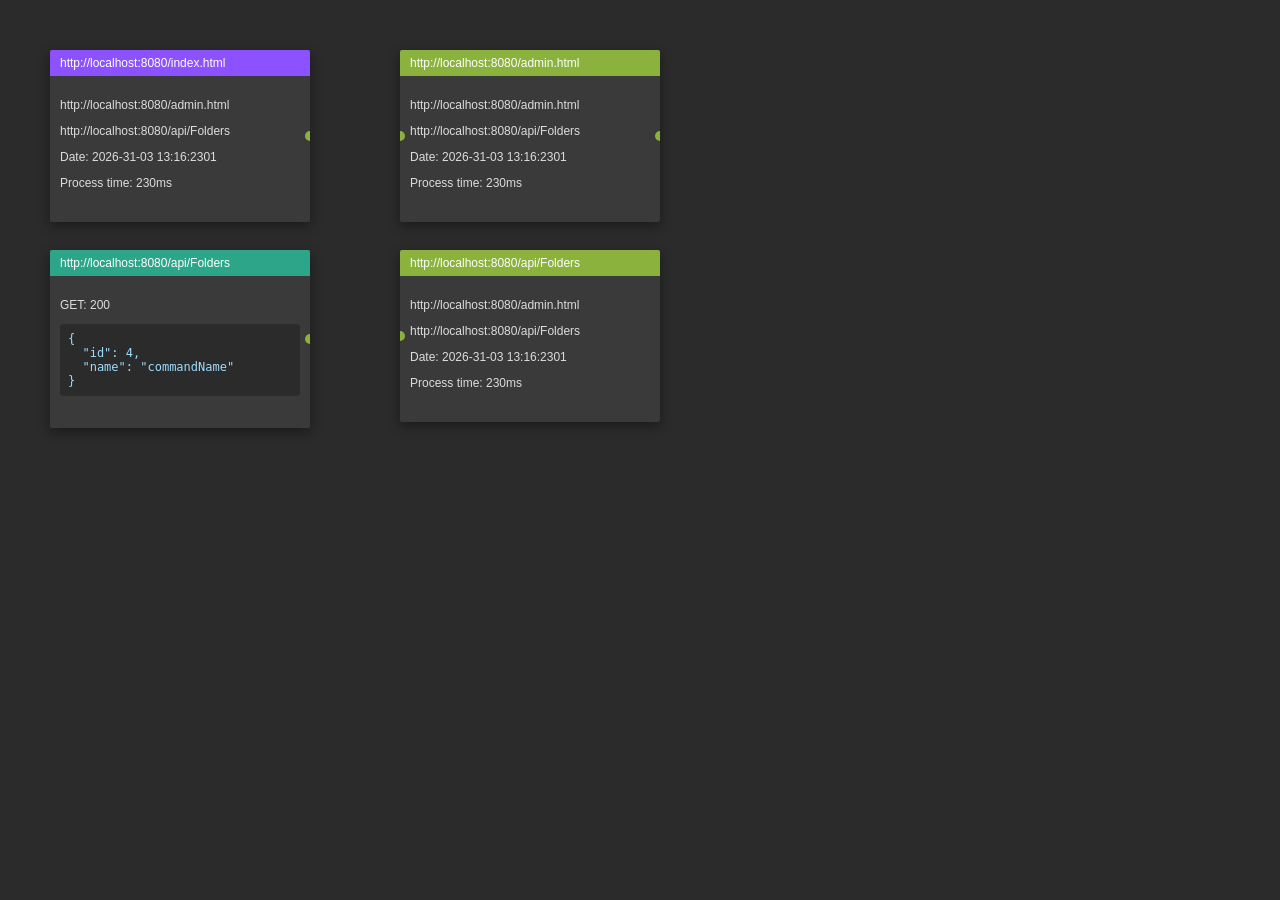
<file: src/main/resources/static/former.html>
<!DOCTYPE html>
<html lang="en">
<head>
    <meta charset="UTF-8">
    <title>Connected Entities with Bezier Curves</title>
    <style>
        body {
            background: #2b2b2b;
            font-family: Arial, sans-serif;
            margin: 0;
            height: 100vh;
            overflow: hidden;
            position: relative;
            user-select: none;
        }

        canvas#wiresCanvas {
            position: absolute;
            top: 0;
            left: 0;
            z-index: 0;
            pointer-events: none;
        }

        .crawlEntity {
            color: #ddd;
            background-color: #3a3a3a;
            width: 260px;
            border-radius: 2px;
            overflow: hidden;
            box-shadow: 0 4px 12px rgba(0,0,0,0.4);
            position: absolute;
            cursor: grab;
            z-index: 1;
            padding-bottom: 10px;
        }

        .crawlEntity.selected {
            box-shadow: 0 4px 12px #2b2b2b;
        }

        .crawlEntityBanner {
            padding: 6px 10px;
            font-size: 12px;
            color: white;
        }

        .crawlEntityContent {
            padding: 10px;
            font-size: 12px;
            color: #ddd;
        }

        pre {
            background: #2b2b2b;
            padding: 8px;
            border-radius: 4px;
            overflow-x: auto;
            color: #9cdcfe;
            user-select: text;
        }

        /* Connection points */
        .connection-point {
            width: 10px;
            height: 10px;
            background: #8ab23d;
            border-radius: 50%;
            position: absolute;
            top: 50%;
            transform: translateY(-50%);
            z-index: 2;
        }
        .connection-left {
            left: -5px;
        }
        .connection-right {
            right: -5px;
        }
    </style>
</head>
<body>

<canvas id="wiresCanvas"></canvas>

<div class="crawlEntity" id="entity1" style="top:50px; left:50px;">
    <div class="connection-point connection-right"></div>
    <div class="crawlEntityBanner" style="background-color: #8c52ff">http://localhost:8080/index.html</div>
    <div class="crawlEntityContent">
        <p>http://localhost:8080/admin.html</p>
        <p>http://localhost:8080/api/Folders</p>
        <p>Date: 2026-31-03 13:16:2301</p>
        <p>Process time: 230ms</p>
    </div>
</div>

<div class="crawlEntity" id="entity2" style="top:50px; left:400px;">
    <div class="connection-point connection-left"></div>
    <div class="connection-point connection-right"></div>
    <div class="crawlEntityBanner" style="background-color: #8ab23d">http://localhost:8080/admin.html</div>
    <div class="crawlEntityContent">
        <p>http://localhost:8080/admin.html</p>
        <p>http://localhost:8080/api/Folders</p>
        <p>Date: 2026-31-03 13:16:2301</p>
        <p>Process time: 230ms</p>
    </div>
</div>

<div class="crawlEntity" id="entity3" style="top:250px; left:400px;">
    <div class="connection-point connection-left"></div>
    <div class="crawlEntityBanner" style="background-color: #8ab23d" id="entityId=1">http://localhost:8080/api/Folders</div>
    <div class="crawlEntityContent">
        <p>http://localhost:8080/admin.html</p>
        <p>http://localhost:8080/api/Folders</p>
        <p>Date: 2026-31-03 13:16:2301</p>
        <p>Process time: 230ms</p>
    </div>
</div>

<div class="crawlEntity" id="entity4" style="top:250px; left:50px;">
    <div class="connection-point connection-right"></div>
    <div class="crawlEntityBanner" style="background-color: #2da589">http://localhost:8080/api/Folders</div>
    <div class="crawlEntityContent">
        <p>GET: 200</p>
        <pre>{
  "id": 4,
  "name": "commandName"
}</pre>
    </div>
</div>

<script>
    const res = await fetch(`${BASE_URL}/commands`);
    listOfCommands = await res.json();
    /** ---------- Canvas & Entities Setup ---------- **/
    const canvas = document.getElementById('wiresCanvas');
    const ctx = canvas.getContext('2d');

    const entities = [
        document.getElementById('entity1'),
        document.getElementById('entity2'),
        document.getElementById('entity3'),
        document.getElementById('entity4')
    ];

    // Define connections: [from entity, from point class, to entity, to point class]
    const wires = [
        [entities[0], 'connection-right', entities[1], 'connection-left'],
        [entities[1], 'connection-right', entities[2], 'connection-left'],
        [entities[0], 'connection-right', entities[3], 'connection-right']
    ];

    /** ---------- Drawing Functions ---------- **/
    function drawBezierWire(fromEnt, fromClass, toEnt, toClass) {
        const fromCircle = fromEnt.querySelector(`.${fromClass}`).getBoundingClientRect();
        const toCircle = toEnt.querySelector(`.${toClass}`).getBoundingClientRect();

        // Determine the side of the connection (left or right)
        const fromX = fromClass.includes('right') ? fromCircle.right : fromCircle.left;
        const fromY = fromCircle.top + fromCircle.height / 2;
        const toX = toClass.includes('right') ? toCircle.right : toCircle.left;
        const toY = toCircle.top + toCircle.height / 2;

        // Control points for smooth Bezier curves
        const cpOffset = Math.abs(toX - fromX) / 4;
        const cp1X = fromClass.includes('right') ? fromX + cpOffset : fromX - cpOffset;
        const cp1Y = fromY;
        const cp2X = toClass.includes('right') ? toX + cpOffset : toX - cpOffset;
        const cp2Y = toY;

        ctx.beginPath();
        ctx.moveTo(fromX, fromY);
        ctx.bezierCurveTo(cp1X, cp1Y, cp2X, cp2Y, toX, toY);
        ctx.stroke();
    }

    function drawAllWires() {
        ctx.clearRect(0, 0, canvas.width, canvas.height);
        ctx.strokeStyle = '#c3c3c3';
        ctx.lineWidth = 2;
        wires.forEach(([fromEnt, fromClass, toEnt, toClass]) => {
            drawBezierWire(fromEnt, fromClass, toEnt, toClass);
        });
    }

    /** ---------- Drag & Drop Functions ---------- **/
    let selected = new Set();
    let isDragging = false;
    let dragOffset = { x: 0, y: 0 };
    let initialPositions = new Map();

    function startDrag(ent, e) {
        if (!ent.classList.contains('selected')) {
            selected.forEach(en => en.classList.remove('selected'));
            selected.clear();
            selected.add(ent);
            ent.classList.add('selected');
        }

        isDragging = true;
        dragOffset.x = e.clientX;
        dragOffset.y = e.clientY;

        initialPositions.clear();
        selected.forEach(selEnt => {
            initialPositions.set(selEnt, { left: selEnt.offsetLeft, top: selEnt.offsetTop });
        });

        e.preventDefault();
    }

    function dragEntities(e) {
        if (!isDragging) return;
        const dx = e.clientX - dragOffset.x;
        const dy = e.clientY - dragOffset.y;

        selected.forEach(ent => {
            const startPos = initialPositions.get(ent);
            ent.style.left = startPos.left + dx + 'px';
            ent.style.top = startPos.top + dy + 'px';
        });

        drawAllWires();
    }

    function stopDrag() {
        isDragging = false;
        drawAllWires();
    }

    /** ---------- Event Listeners ---------- **/
    function initEntityDrag() {
        entities.forEach(ent => {
            ent.addEventListener('mousedown', e => startDrag(ent, e));
        });

        document.addEventListener('mousemove', dragEntities);
        document.addEventListener('mouseup', stopDrag);

        document.addEventListener('mousedown', e => {
            const isEntity = e.target.closest('.crawlEntity');
            const isConnection = e.target.classList.contains('connection-point');
            if (!isEntity && !isConnection) {
                selected.forEach(ent => ent.classList.remove('selected'));
                selected.clear();
            }
        });
    }

    /** ---------- Canvas Resize ---------- **/
    function initCanvas() {
        canvas.width = window.innerWidth;
        canvas.height = window.innerHeight;
        window.addEventListener('resize', () => {
            canvas.width = window.innerWidth;
            canvas.height = window.innerHeight;
            drawAllWires();
        });
    }

    /** ---------- Initialize Everything ---------- **/
    function init() {
        initCanvas();
        initEntityDrag();
        drawAllWires();
    }

    // Start the app
    init();
</script>

</body>
</html>
</file>
